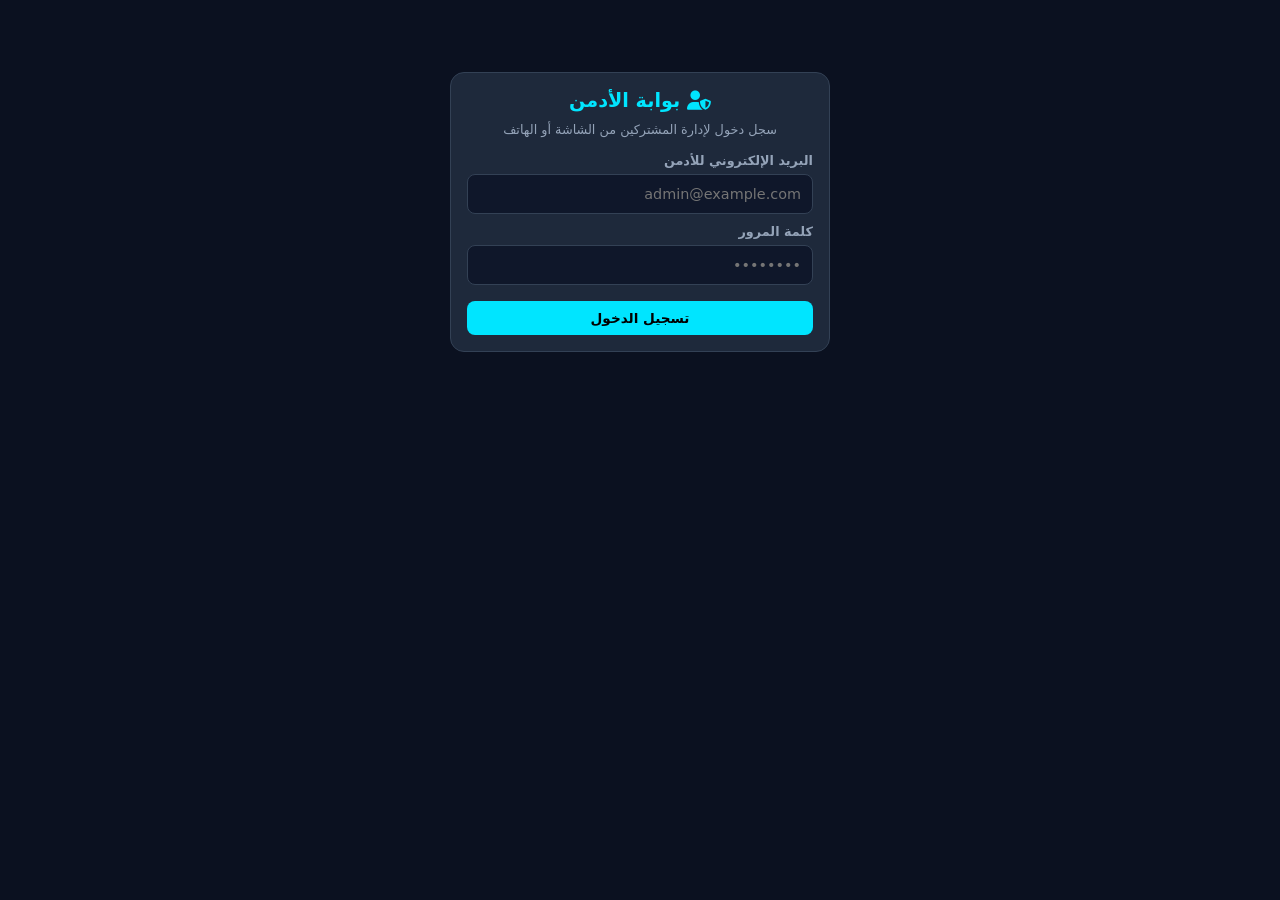
<file: admin-users.html>
<!DOCTYPE html>
<html lang="ar" dir="rtl">
<head>
  <meta charset="UTF-8">
  <meta name="viewport" content="width=device-width, initial-scale=1.0, maximum-scale=1.0, user-scalable=no">
  <title>الباسم سات | إدارة المشتركين والزبائن</title>
  <link rel="stylesheet" href="https://cdnjs.cloudflare.com/ajax/libs/font-awesome/6.4.0/css/all.min.css">
  <style>
    :root {
      --bg: #0b1120;
      --card-bg: #1e293b;
      --card-inner: #0f172a;
      --primary: #00e5ff;
      --accent: #10b981;
      --danger: #ef4444;
      --warning: #f59e0b;
      --text: #f8fafc;
      --text-muted: #94a3b8;
      --border: #334155;
    }
    * { box-sizing: border-box; margin: 0; padding: 0; font-family: system-ui, -apple-system, BlinkMacSystemFont, 'Segoe UI', Roboto, sans-serif; }
    body { background: var(--bg); color: var(--text); padding: 12px; min-height: 100vh; }
    .container { max-width: 1100px; margin: 0 auto; }
    
    header { 
      display: flex; justify-content: space-between; align-items: center; 
      padding: 14px 18px; background: var(--card-bg); border-radius: 14px; 
      margin-bottom: 16px; border-bottom: 2px solid var(--primary);
      box-shadow: 0 4px 12px rgba(0,0,0,0.3);
    }
    h1 { font-size: 1.15rem; color: var(--primary); display: flex; align-items: center; gap: 8px; font-weight: 800; }
    
    .btn { 
      padding: 9px 14px; border: none; border-radius: 8px; font-weight: 700; 
      cursor: pointer; display: inline-flex; align-items: center; justify-content: center; 
      gap: 6px; font-size: 0.85rem; transition: 0.15s ease-in-out; 
    }
    .btn:active { transform: scale(0.97); }
    .btn-primary { background: var(--primary); color: #000; }
    .btn-accent { background: var(--accent); color: #fff; }
    .btn-danger { background: var(--danger); color: #fff; }
    .btn-warning { background: var(--warning); color: #000; }
    .btn-share { background: #25d366; color: #fff; }

    .card { background: var(--card-bg); border-radius: 14px; padding: 16px; margin-bottom: 16px; border: 1px solid var(--border); }
    .card-title { font-size: 1.05rem; font-weight: 700; margin-bottom: 14px; display: flex; align-items: center; gap: 8px; }

    .form-grid { display: grid; grid-template-columns: repeat(auto-fit, minmax(200px, 1fr)); gap: 12px; margin-bottom: 14px; }
    .form-group { display: flex; flex-direction: column; gap: 6px; }
    .form-group label { font-size: 0.8rem; color: var(--text-muted); font-weight: 600; }
    .form-group input { 
      padding: 11px; border-radius: 8px; border: 1px solid var(--border); 
      background: var(--card-inner); color: #fff; outline: none; font-size: 0.9rem; 
    }
    .form-group input:focus { border-color: var(--primary); }

    
    .iptv-subs-box {
      width: 100%;
      margin-top: 10px;
      padding: 10px;
      background: rgba(16, 185, 129, 0.06);
      border: 1px dashed rgba(16, 185, 129, 0.35);
      border-radius: 8px;
      display: flex;
      flex-direction: column;
      gap: 6px;
    }
    .iptv-subs-box .iptv-title {
      font-size: 0.78rem;
      font-weight: bold;
      color: #34d399;
      display: flex;
      align-items: center;
      gap: 5px;
    }
    .iptv-subs-items {
      display: flex;
      flex-wrap: wrap;
      gap: 6px;
      margin-top: 4px;
    }

    .checkbox-group { 
      display: flex; flex-wrap: wrap; gap: 8px; margin-top: 4px; 
      background: var(--card-inner); padding: 12px; border-radius: 10px; border: 1px solid var(--border); 
    }
    .checkbox-group label { 
      display: inline-flex; align-items: center; gap: 6px; font-size: 0.82rem; 
      color: #fff; cursor: pointer; background: rgba(255,255,255,0.05); padding: 6px 10px; border-radius: 6px;
    }

    /* شاشات الجوال: تحويل الجدول لبطاقات */
    .table-view { width: 100%; border-collapse: collapse; text-align: right; }
    .table-view th, .table-view td { padding: 12px; border-bottom: 1px solid var(--border); }
    .table-view th { color: var(--primary); background: #131c2e; font-size: 0.85rem; }

    .badge { padding: 4px 9px; border-radius: 6px; font-size: 0.75rem; font-weight: 700; }
    .badge-active { background: rgba(16, 185, 129, 0.15); color: var(--accent); border: 1px solid var(--accent); }
    .badge-blocked { background: rgba(239, 68, 68, 0.15); color: var(--danger); border: 1px solid var(--danger); }
    .badge-expired { background: rgba(245, 158, 11, 0.15); color: var(--warning); border: 1px solid var(--warning); }

    /* تصميم البطاقات الخاص بالشاومي والهواتف */
    .mobile-cards { display: none; flex-direction: column; gap: 12px; }
    .sub-card {
      background: var(--card-inner); border: 1px solid var(--border); border-radius: 12px;
      padding: 14px; display: flex; flex-direction: column; gap: 10px;
    }
    .sub-card-header { display: flex; justify-content: space-between; align-items: flex-start; }
    .sub-card-title { font-size: 1rem; font-weight: 800; color: #fff; }
    .sub-card-info { font-size: 0.82rem; color: var(--text-muted); line-height: 1.5; }
    .sub-card-info strong { color: var(--text); }
    .sub-card-actions { 
      display: grid; grid-template-columns: 1fr 1fr; gap: 8px; margin-top: 6px; 
      padding-top: 10px; border-top: 1px solid rgba(255,255,255,0.08); 
    }
    .sub-card-actions .btn { width: 100%; }

    @media (max-width: 768px) {
      .table-view { display: none; }
      .mobile-cards { display: flex; }
      header { flex-direction: column; gap: 10px; text-align: center; }
      header h1 { font-size: 1.05rem; }
      .form-grid { grid-template-columns: 1fr; }
    }

    #auth-panel { max-width: 380px; margin: 60px auto; }
  </style>
</head>
<body>

<div class="container">
  <!-- نافذة تسجيل الدخول للأدمن -->
  <div id="auth-panel" class="card">
    <h2 style="text-align: center; color: var(--primary); margin-bottom: 10px; font-size: 1.2rem;"><i class="fas fa-user-shield"></i> بوابة الأدمن</h2>
    <p style="color: var(--text-muted); font-size: 0.8rem; text-align: center; margin-bottom: 16px;">سجل دخول لإدارة المشتركين من الشاشة أو الهاتف</p>
    <div class="form-group" style="margin-bottom: 10px;">
      <label>البريد الإلكتروني للأدمن</label>
      <input type="email" id="admin-email" placeholder="admin@example.com">
    </div>
    <div class="form-group" style="margin-bottom: 16px;">
      <label>كلمة المرور</label>
      <input type="password" id="admin-pass" placeholder="••••••••">
    </div>
    <button class="btn btn-primary" style="width: 100%;" onclick="loginAdmin()">تسجيل الدخول</button>
  </div>

  <!-- لوحة الإدارة الرئيسية -->
  <div id="main-panel" style="display: none;">
    <header>
      <h1><i class="fas fa-users-gear"></i> الباسم سات | إدارة المشتركين والزبائن</h1>
      <button class="btn btn-danger" onclick="logoutAdmin()"><i class="fas fa-sign-out-alt"></i> خروج</button>
    </header>

    <!-- إضافة مشترك -->
    <div class="card">
      <div class="card-title" style="color: var(--accent);"><i class="fas fa-user-plus"></i> إضافة وتفعيل زبون جديد</div>
      <div class="form-grid">
        <div class="form-group">
          <label>اسم المستخدم (Username)</label>
          <input type="text" id="sub-username" placeholder="مثلاً: tareq_store">
        </div>
        <div class="form-group">
          <label>كلمة المرور (Password)</label>
          <input type="text" id="sub-password" placeholder="أرقام أو حروف سرية">
        </div>
        <div class="form-group">
          <label>اسم الزبون / المحل</label>
          <input type="text" id="sub-fullname" placeholder="الاسم الكامل أو التجاري">
        </div>
        <div class="form-group">
          <label>رقم الهاتف / واتساب</label>
          <input type="text" id="sub-phone" placeholder="059xxxxxxx">
        </div>
        <div class="form-group">
          <label>تاريخ الانتهاء</label>
          <input type="date" id="sub-expire">
        </div>
      </div>

      <div class="form-group" style="margin-bottom: 14px;">
        <label>الأقسام المصرح له بمشاهدتها:</label>
        <div class="checkbox-group" id="areas-container">
          <label><input type="checkbox" id="area-all" checked onchange="toggleAllAreas(this)"> <strong>جميع الأقسام (الكل)</strong></label>
        </div>
      </div>

      <div style="display: flex; gap: 8px; flex-wrap: wrap;">
        <button class="btn btn-accent" style="flex: 1;" onclick="saveSubscriber()"><i class="fas fa-save"></i> حفظ وتجهيز الحساب</button>
        <button class="btn btn-warning" onclick="setTrialPeriod()"><i class="fas fa-stopwatch"></i> تجربة (24 ساعة)</button>
      </div>
    </div>

    <!-- قائمة المشتركين (جدول على الكمبيوتر وبطاقات على الهاتف) -->
    <div class="card">
      <div style="display:flex; justify-content:space-between; align-items:center; margin-bottom:14px; flex-wrap:wrap; gap:8px;">
        <div class="card-title" style="color: var(--primary); margin-bottom:0;"><i class="fas fa-list"></i> قائمة المشتركين الفعالين</div>
        <button class="btn btn-primary" onclick="loadSubscribers(true)" style="padding:6px 12px; font-size:0.8rem;">
          <i id="sync-icon" class="fas fa-rotate"></i> <span>تحديث فوري للحالة</span>
        </button>
      </div>
      
      <!-- عرض الجدول للشاشات الكبيرة -->
      <table class="table-view">
        <thead>
          <tr>
            <th>الزبون</th>
            <th>بيانات الدخول</th>
            <th>الهاتف</th>
            <th>الأقسام</th>
            <th>تاريخ الانتهاء</th>
            <th>الحالة</th>
            <th>إجراءات</th>
          </tr>
        </thead>
        <tbody id="subscribers-table-desktop"></tbody>
      </table>

      <!-- عرض البطاقات للشاومي والجوالات -->
      <div class="mobile-cards" id="subscribers-cards-mobile"></div>
    </div>
  </div>
</div>

<script>
  const FIREBASE_DB = "https://albasem-cams-default-rtdb.firebaseio.com";
  const API_KEY = "AIzaSyD4U4DFTtO8zuqIlrJp19ji1ESptfuVr9E";
  let idToken = localStorage.getItem("albasem_admin_token") || null;

  let refreshToken = localStorage.getItem("albasem_admin_refresh_token") || null;

  async function getValidToken() {
    if (!idToken && !refreshToken) return null;
    // محاولة تجديد التوكن تلقائياً باستخدام Refresh Token
    if (refreshToken) {
      try {
        const res = await fetch(`https://securetoken.googleapis.com/v1/token?key=${API_KEY}`, {
          method: 'POST',
          headers: { 'Content-Type': 'application/x-www-form-urlencoded' },
          body: `grant_type=refresh_token&refresh_token=${refreshToken}`
        });
        const d = await res.json();
        if (d.id_token) {
          idToken = d.id_token;
          refreshToken = d.refresh_token;
          localStorage.setItem("albasem_admin_token", idToken);
        if(data.refreshToken) { refreshToken = data.refreshToken; localStorage.setItem("albasem_admin_refresh_token", refreshToken); }
          localStorage.setItem("albasem_admin_refresh_token", refreshToken);
          return idToken;
        }
      } catch(e) {
        console.error("فشل تجديد التوكن:", e);
      }
    }
    return idToken;
  }

  let availableAreas = ["رام الله", "نابلس", "شباب اف ام نابلس", "قنوات أخبار", "القدس", "كفر عقب", "الرام", "جنين", "الخليل", "عام"];

  window.onload = () => {
    if (idToken) {
      showDashboard();
    }
  };

  async function loginAdmin() {
    const email = document.getElementById("admin-email").value.trim();
    const password = document.getElementById("admin-pass").value.trim();
    if(!email || !password) return alert("يرجى إدخال البريد وكلمة المرور!");

    try {
      const resp = await fetch(`https://identitytoolkit.googleapis.com/v1/accounts:signInWithPassword?key=${API_KEY}`, {
        method: 'POST',
        headers: { 'Content-Type': 'application/json' },
        body: JSON.stringify({ email, password, returnSecureToken: true })
      });
      const data = await resp.json();
      if (data.idToken) {
        idToken = data.idToken;
        localStorage.setItem("albasem_admin_token", idToken);
        if(data.refreshToken) { refreshToken = data.refreshToken; localStorage.setItem("albasem_admin_refresh_token", refreshToken); }
        showDashboard();
      } else {
        alert("بيانات الدخول غير صحيحة!");
      }
    } catch (e) {
      alert("خطأ بالاتصال: " + e.message);
    }
  }

  function logoutAdmin() {
    localStorage.removeItem("albasem_admin_token");
    localStorage.removeItem("albasem_admin_refresh_token");
    location.reload();
  }

  function showDashboard() {
    document.getElementById("auth-panel").style.display = "none";
    document.getElementById("main-panel").style.display = "block";
    loadAreas();
    loadSubscribers();
    setInterval(loadSubscribers, 10000); // فحص تلقائي كل 10 ثواني
    
    let d = new Date();
    d.setDate(d.getDate() + 30);
    document.getElementById("sub-expire").value = d.toISOString().split('T')[0];
  }

  let globalIptvSubsList = ['أفلام ومسلسلات', 'إخبارية', 'رياضة', 'إسلاميات', 'أطفال', 'وثائقي', 'موسيقى', 'مشكّل ومنوعات'];

  async function loadAreas() {
    let dynamicAreas = new Set();
    let dynamicIptvSubs = new Set(globalIptvSubsList);
    try {
      const resp = await fetch(`${FIREBASE_DB}/streams.json`);
      const data = await resp.json();
      if (data) {
        Object.values(data).forEach(item => {
          if (item && item.area && item.area.trim() !== "") {
            dynamicAreas.add(item.area.trim());
          }
          if (item && (item.area === 'IPTV' || item.area === 'iptv')) {
            let sub = item.subCategory || item.category;
            if (sub && sub.trim()) dynamicIptvSubs.add(sub.trim());
          }
        });
      }
    } catch(e) {
      console.error("فشل جلب الأقسام من فايربيس:", e);
    }

    globalIptvSubsList = Array.from(dynamicIptvSubs);

    const container = document.getElementById("areas-container");
    container.innerHTML = `<label><input type="checkbox" id="area-all" checked onchange="toggleAllAreas(this)"> <strong>جميع الأقسام (الكل)</strong></label>`;
    
    if (dynamicAreas.size === 0) {
      container.innerHTML += `<span style="font-size:0.8rem; color:var(--text-muted);">لا توجد أقسام مسجلة في البث حالياً</span>`;
    } else {
      Array.from(dynamicAreas).sort().forEach(a => {
        let isIptv = (a === 'IPTV' || a === 'iptv');
        container.innerHTML += `<label><input type="checkbox" class="area-item" value="${a}" ${isIptv ? 'data-is-iptv="true" onchange="onIptvAreaToggle()"' : ''} disabled> ${a}</label>`;
      });
    }

    // بناء حاوية تفريعات IPTV
    let subsHtml = `
      <div id="iptv-subs-wrapper" class="iptv-subs-box">
        <div class="iptv-title"><i class="fas fa-tv"></i> تحديد تفريعات IPTV المصرح بها:</div>
        <div class="iptv-subs-items">
          <label><input type="checkbox" id="iptv-sub-all" checked onchange="toggleAllIptvSubs(this)"> <strong>جميع تفريعات IPTV</strong></label>
    `;
    globalIptvSubsList.forEach(sub => {
      subsHtml += `<label><input type="checkbox" class="iptv-sub-item" value="${sub}" disabled> ${sub}</label>`;
    });
    subsHtml += `</div></div>`;
    container.innerHTML += subsHtml;
  }

  function toggleAllAreas(allBox) {
    document.querySelectorAll(".area-item").forEach(cb => {
      cb.disabled = allBox.checked;
      if (allBox.checked) cb.checked = false;
    });
    onIptvAreaToggle();
  }

  function onIptvAreaToggle() {
    const allBox = document.getElementById("area-all");
    const iptvCb = document.querySelector('.area-item[data-is-iptv="true"]');
    const wrapper = document.getElementById("iptv-subs-wrapper");
    if (!wrapper) return;
    
    // إذا اختار كل الأقسام أو اختار IPTV يتم تفعيل حاوية تفريعات IPTV
    const canAccessIptv = (allBox && allBox.checked) || (iptvCb && iptvCb.checked);
    wrapper.style.opacity = canAccessIptv ? "1" : "0.5";
    const subAll = document.getElementById("iptv-sub-all");
    if (subAll) subAll.disabled = !canAccessIptv;
    document.querySelectorAll(".iptv-sub-item").forEach(cb => {
      cb.disabled = !canAccessIptv || (subAll && subAll.checked);
    });
  }

  function toggleAllIptvSubs(allSubBox) {
    document.querySelectorAll(".iptv-sub-item").forEach(cb => {
      cb.disabled = allSubBox.checked;
      if (allSubBox.checked) cb.checked = false;
    });
  }

  function setTrialPeriod() {
    let d = new Date();
    d.setDate(d.getDate() + 1);
    document.getElementById("sub-expire").value = d.toISOString().split('T')[0];
    alert("تم ضبط الاشتراك كفترة تجريبية (24 ساعة).");
  }

  async function saveSubscriber() {
    const username = document.getElementById("sub-username").value.trim().toLowerCase(); document.getElementById("sub-username").disabled = false;
    const password = document.getElementById("sub-password").value.trim();
    const fullName = document.getElementById("sub-fullname").value.trim();
    const phone = document.getElementById("sub-phone").value.trim();
    const expireDate = document.getElementById("sub-expire").value;

    if(!username || !password || !expireDate) {
      return alert("يرجى إدخال اسم المستخدم وكلمة المرور وتاريخ الانتهاء!");
    }

    let allowed = [];
    let allowedIptvSubs = [];
    if(document.getElementById("area-all").checked) {
      allowed = ["all"];
    } else {
      document.querySelectorAll(".area-item:checked").forEach(cb => allowed.push(cb.value));
      if(allowed.length === 0) return alert("يرجى اختيار قسم واحد على الأقل!");
    }

    const iptvSubAll = document.getElementById("iptv-sub-all");
    if (!iptvSubAll || iptvSubAll.checked) {
      allowedIptvSubs = ["all"];
    } else {
      document.querySelectorAll(".iptv-sub-item:checked").forEach(cb => allowedIptvSubs.push(cb.value));
      if (allowedIptvSubs.length === 0 && (allowed.includes("all") || allowed.includes("IPTV"))) {
        return alert("يرجى اختيار تفريع IPTV واحد على الأقل أو تفعيل 'جميع تفريعات IPTV'!");
      }
    }

    const payload = {
      username,
      password,
      fullName: fullName || username,
      phone: phone || "",
      expireDate,
      allowedAreas: allowed,
      allowedIptvSubs: allowedIptvSubs.length > 0 ? allowedIptvSubs : ["all"],
      status: "active",
      sessionToken: "",
      updatedAt: new Date().toISOString()
    };

    try {
      const currentToken = await getValidToken();
      const resp = await fetch(`${FIREBASE_DB}/subscribers/${username}.json?auth=${currentToken}`, {
        method: 'PUT',
        headers: { 'Content-Type': 'application/json' },
        body: JSON.stringify(payload)
      });
      if(resp.ok) {
        alert(`تم حفظ وتحديث حساب [${username}] بنجاح!`);
        shareSubscriber(payload);
        loadSubscribers();
      } else {
        const errJson = await resp.json().catch(() => ({}));
        if (resp.status === 401) {
          alert("انتهت صلاحية جلسة المشرف، يرجى الضغط على زر (خروج) وتسجيل الدخول مجدداً.");
        } else {
          alert("فشل الحفظ في فايربيس: " + (errJson.error || resp.statusText));
        }
      }
    } catch(e) {
      alert("خطأ: " + e.message);
    }
  }

  
  let isEditing = false;

  async function loadSubscribers() {
    try {
      let adminAuthToken = "";
      try { adminAuthToken = await getValidToken(); } catch(e){}
      const authParam = adminAuthToken ? `?auth=${adminAuthToken}` : "";

      const [subsResp, presResp] = await Promise.all([
        fetch(`${FIREBASE_DB}/subscribers.json${authParam}`),
        fetch(`${FIREBASE_DB}/presence.json${authParam}`)
      ]);
      const data = await subsResp.json() || {};
      const presenceData = await presResp.json() || {};

      const tDesktop = document.getElementById("subscribers-table-desktop");
      const cMobile = document.getElementById("subscribers-cards-mobile");
      tDesktop.innerHTML = "";
      cMobile.innerHTML = "";

      const today = new Date().toISOString().split('T')[0];

      Object.entries(data).forEach(([key, sub]) => {
        let isExpired = sub.expireDate < today;
        let badgeClass = sub.status === "blocked" ? "badge-blocked" : (isExpired ? "badge-expired" : "badge-active");
        let statusText = sub.status === "blocked" ? "محظور" : (isExpired ? "منتهي" : "نشط");
        let iptvInfo = "";
        let areasList = Array.isArray(sub.allowedAreas) ? sub.allowedAreas : (sub.allowedAreas ? [sub.allowedAreas] : ['all']);
        let iptvSubs = Array.isArray(sub.allowedIptvSubs) ? sub.allowedIptvSubs : ['all'];

        if (areasList.includes('all') || areasList.includes('IPTV')) {
          if (iptvSubs.includes('all')) {
            iptvInfo = '<div style="font-size:0.73rem; color:#10b981; margin-top:2px;">📺 IPTV: كل التفريعات</div>';
          } else {
            iptvInfo = `<div style="font-size:0.73rem; color:#38bdf8; margin-top:2px;">📺 IPTV: ${iptvSubs.join('، ')}</div>`;
          }
        }
        let isDemoTag = sub.username === 'test1977' ? '<span style="background:#f59e0b; color:#000; font-size:0.7rem; font-weight:bold; padding:2px 6px; border-radius:4px; margin-left:4px;">100 جهاز</span>' : '';
        let areasBadge = (areasList.includes('all') ? '<span class="badge badge-active">جميع الأقسام</span>' : areasList.join(', ')) + isDemoTag + iptvInfo;

        let pInfo = presenceData[key] || {};
        let now = Date.now();
        let lastSeenTime = pInfo.lastSeen ? new Date(pInfo.lastSeen).getTime() : 0;
        let isOnline = (pInfo.isOnline === true) && (now - lastSeenTime < 60000);

        let onlineBadge = isOnline 
          ? '<span style="color:#10b981; font-size:0.78rem; font-weight:bold;"><i class="fas fa-circle" style="font-size:0.55rem;"></i> متصل الآن</span>'
          : `<span style="color:#94a3b8; font-size:0.75rem;"><i class="far fa-clock"></i> ${pInfo.lastSeen ? new Date(pInfo.lastSeen).toLocaleTimeString('ar-EG', {hour:'2-digit', minute:'2-digit'}) : 'لم يدخل بعد'}</span>`;

        let subJson = JSON.stringify(sub).replace(/'/g, "&apos;");

        // 1. كمبيوتر
        let row = `
          <tr>
            <td><strong>${sub.fullName || key}</strong></td>
            <td><code>${sub.username}</code> / <code>${sub.password}</code></td>
            <td>${sub.phone || '-'}</td>
            <td>${areasBadge}</td>
            <td>${sub.expireDate}</td>
            <td><span class="badge ${badgeClass}">${statusText}</span><br>${onlineBadge}</td>
            <td>
              <div style="display:flex; gap:5px; flex-wrap:wrap;">
                <button class="btn btn-warning" onclick='editSubscriber(${subJson})' title="تعديل"><i class="fas fa-pen"></i></button>
                <button class="btn btn-share" onclick='shareSubscriber(${subJson})'><i class="fas fa-share-alt"></i></button>
                <button class="btn btn-warning" onclick="renewSubscriber('${key}', '${sub.expireDate}')">+30</button>
                <button class="btn btn-danger" onclick="toggleBlock('${key}', '${sub.status}')"><i class="fas ${sub.status === 'blocked' ? 'fa-unlock' : 'fa-ban'}"></i></button>
                <button class="btn btn-danger" onclick="deleteSubscriber('${key}')"><i class="fas fa-trash"></i></button>
              </div>
            </td>
          </tr>
        `;
        tDesktop.innerHTML += row;

        // 2. بطاقة الشاومي
        let card = `
          <div class="sub-card">
            <div class="sub-card-header">
              <div>
                <div class="sub-card-title">${sub.fullName || key}</div>
                <div style="display:flex; align-items:center; gap:8px; margin-top:2px;">
                  <span style="font-size:0.8rem; color:var(--primary); font-weight:600;">@${sub.username}</span>
                  ${onlineBadge}
                </div>
              </div>
              <span class="badge ${badgeClass}">${statusText}</span>
            </div>
            <div class="sub-card-info">
              <div><strong>كلمة المرور:</strong> <code>${sub.password}</code></div>
              <div><strong>الهاتف:</strong> ${sub.phone || 'غير مسجل'}</div>
              <div><strong>الصلاحية:</strong> ينتهي في <strong>${sub.expireDate}</strong></div>
              <div><strong>الأقسام:</strong> ${areasBadge}</div>
            </div>
            <div class="sub-card-actions">
              <button class="btn btn-warning" onclick='editSubscriber(${subJson})'><i class="fas fa-pen"></i> تعديل</button>
              <button class="btn btn-share" onclick='shareSubscriber(${subJson})'><i class="fas fa-share-alt"></i> مشاركة</button>
              <button class="btn btn-warning" onclick="renewSubscriber('${key}', '${sub.expireDate}')"><i class="fas fa-redo"></i> +30 يوم</button>
              <button class="btn btn-danger" onclick="toggleBlock('${key}', '${sub.status}')"><i class="fas ${sub.status === 'blocked' ? 'fa-unlock' : 'fa-ban'}"></i> ${sub.status === 'blocked' ? 'تفعيل' : 'حظر'}</button>
            </div>
          </div>
        `;
        cMobile.innerHTML += card;
      });
    } catch(e) {
      console.error(e);
    }
  }

  function editSubscriber(sub) {
    document.getElementById("sub-username").value = sub.username;
    document.getElementById("sub-username").disabled = true; // تثبيت اليوزر
    document.getElementById("sub-password").value = sub.password;
    document.getElementById("sub-fullname").value = sub.fullName || "";
    document.getElementById("sub-phone").value = sub.phone || "";
    document.getElementById("sub-expire").value = sub.expireDate;
    
    // ضبط الأقسام
    if (sub.allowedAreas.includes("all")) {
      document.getElementById("area-all").checked = true;
      toggleAllAreas(document.getElementById("area-all"));
    } else {
      document.getElementById("area-all").checked = false;
      toggleAllAreas(document.getElementById("area-all"));
      document.querySelectorAll(".area-item").forEach(cb => {
        cb.checked = sub.allowedAreas.includes(cb.value);
      });
    }

    // استعادة تفريعات IPTV
    const iptvSubAll = document.getElementById("iptv-sub-all");
    const subIptvAllowed = sub.allowedIptvSubs || ["all"];
    if (subIptvAllowed.includes("all")) {
      if (iptvSubAll) iptvSubAll.checked = true;
      toggleAllIptvSubs({ checked: true });
    } else {
      if (iptvSubAll) iptvSubAll.checked = false;
      toggleAllIptvSubs({ checked: false });
      document.querySelectorAll(".iptv-sub-item").forEach(cb => {
        cb.checked = subIptvAllowed.includes(cb.value);
      });
    }
    onIptvAreaToggle();

    const saveBtn = document.querySelector("button[onclick='saveSubscriber()']");
    if (saveBtn) {
      saveBtn.innerHTML = '<i class="fas fa-check"></i> حفظ وتحديث التعديلات';
      saveBtn.style.background = '#00e5ff';
      saveBtn.style.color = '#000';
    }
    window.scrollTo({ top: 0, behavior: 'smooth' });
  }

  async function renewSubscriber(username, currentExpire) {
    let d = new Date(currentExpire > new Date().toISOString().split('T')[0] ? currentExpire : new Date());
    d.setDate(d.getDate() + 30);
    const newExpire = d.toISOString().split('T')[0];

    await fetch(`${FIREBASE_DB}/subscribers/${username}/expireDate.json?auth=${await getValidToken()}`, {
      method: 'PUT',
      body: JSON.stringify(newExpire)
    });
    await fetch(`${FIREBASE_DB}/subscribers/${username}/status.json?auth=${await getValidToken()}`, {
      method: 'PUT',
      body: JSON.stringify("active")
    });
    alert(`تم تمديد اشتراك [${username}] لغاية: ${newExpire}`);
    loadSubscribers();
    setInterval(loadSubscribers, 10000); // فحص تلقائي كل 10 ثواني
  }

  async function toggleBlock(username, currentStatus) {
    const nextStatus = currentStatus === "blocked" ? "active" : "blocked";
    await fetch(`${FIREBASE_DB}/subscribers/${username}/status.json?auth=${await getValidToken()}`, {
      method: 'PUT',
      body: JSON.stringify(nextStatus)
    });
    loadSubscribers();
    setInterval(loadSubscribers, 10000); // فحص تلقائي كل 10 ثواني
  }

  async function deleteSubscriber(username) {
    if(!confirm(`هل تريد بالتأكيد حذف حساب المشترك [${username}]؟`)) return;
    await fetch(`${FIREBASE_DB}/subscribers/${username}.json?auth=${await getValidToken()}`, {
      method: 'DELETE'
    });
    loadSubscribers();
    setInterval(loadSubscribers, 10000); // فحص تلقائي كل 10 ثواني
  }

  function shareSubscriber(sub) {
    const mainUrl = "https://satalet.github.io/albasem-cams/";
    if (sub.username === "test1977") {
      const demoUrl = `${mainUrl}?demo=1`;
      const msg = `🎁 مرحباً بكم في منصة الباسم سات للبث المباشر 📡✨\n\n` +
                  `رابط تجربة مجاني ومفتوح للمنصة:\n` +
                  `🔗 ${demoUrl}\n\n` +
                  `💡 اضغط على الرابط أعلاه للدخول الفوري والمشاهدة مباشرة بدون الحاجة لكتابة اسم مستخدم أو كلمة مرور!\n` +
                  `مشاهدة ممتعة من إدارة الباسم سات.`;
      if (navigator.share) {
        navigator.share({ title: 'رابط تجربة الباسم سات', text: msg, url: demoUrl }).catch(()=>{});
      } else {
        navigator.clipboard.writeText(msg).then(() => {
          alert("تم نسخ رابط ورسالة التجربة المباشرة بنجاح!");
        });
      }
      return;
    }
    const msg = `مرحباً بك في منصة الباسم سات للبث المباشر 📡✨\n\n` +
                `بيانات حسابك الخاص:\n` +
                `👤 اسم المستخدم: ${sub.username}\n` +
                `🔑 كلمة المرور: ${sub.password}\n` +
                `📅 تاريخ انتهاء الاشتراك: ${sub.expireDate}\n\n` +
                `🔗 رابط المنصة المباشر:\n${mainUrl}\n\n` +
                `خدمة الدعم الفني وإدارة المنظومة: الباسم سات. مشاهدة ممتعة!`;

    if (navigator.share) {
      navigator.share({
        title: 'اشتراك منصة الباسم سات',
        text: msg,
      }).catch(() => {});
    } else {
      navigator.clipboard.writeText(msg);
      alert("تم نسخ رسالة وبيانات المشترك للحافظة بنجاح!");
    }
  }
</script>
</body>
</html>
</file>
